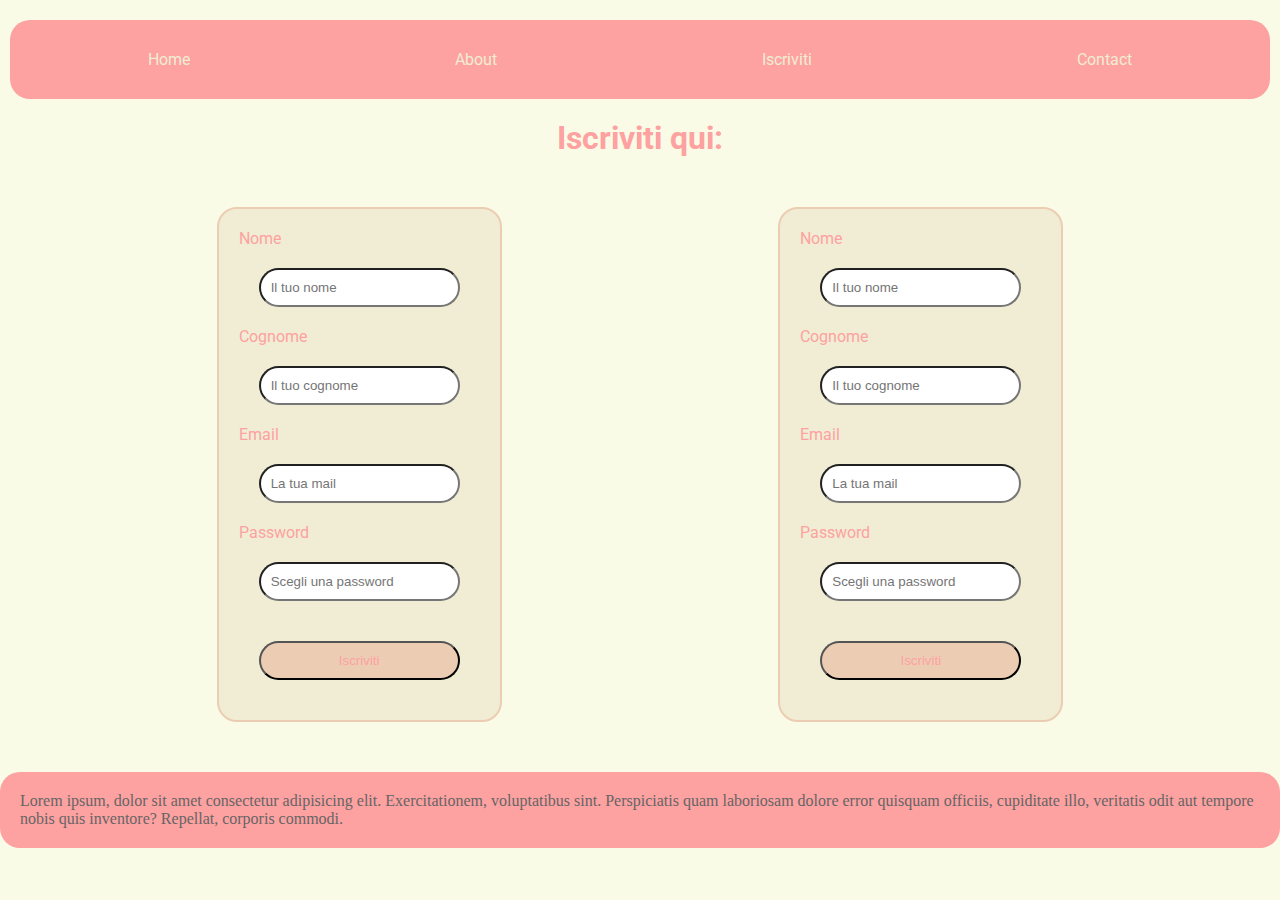
<file: 19-05-2023/index.html>
<!DOCTYPE html>
<html lang="en">
  <head>
    <meta charset="UTF-8" />
    <meta http-equiv="X-UA-Compatible" content="IE=edge" />
    <meta name="viewport" content="width=device-width, initial-scale=1.0" />
    <link rel="stylesheet" href="style.css" />
    <title>Form</title>
  </head>
  <body>
    <nav class="navbar">
      <img class="hamb" src="menu.png" alt="hamburger menu" />

      <ul class="menu">
        <li>Home</li>
        <li>About</li>
        <li>Iscriviti</li>
        <li>Contact</li>
      </ul>
    </nav>
    <h1 class="titolo_1">Iscriviti qui:</h1>
    <div class="moduli">
      <form class="modulo">
        <label class="label_1" for="name">Nome</label>
        <input type="text" id="name" name="name" placeholder="Il tuo nome" />

        <label class="label_1" for="surname">Cognome</label>
        <input
          type="text"
          id="surname"
          name="surname"
          placeholder="Il tuo cognome"
        />

        <label class="label_1" for="email">Email</label>
        <input
          type="email"
          id="email"
          name="email"
          required
          placeholder="La tua mail"
        />

        <label class="label_1" for="password">Password</label>
        <input
          type="password"
          name="password"
          id="password"
          required
          placeholder="Scegli una password"
        />

        <input class="button_1" type="button" value="Iscriviti" />
      </form>
      <form class="modulo">
        <label class="label_1" for="name">Nome</label>
        <input type="text" id="name" name="name" placeholder="Il tuo nome" />

        <label class="label_1" for="surname">Cognome</label>
        <input
          type="text"
          id="surname"
          name="surname"
          placeholder="Il tuo cognome"
        />

        <label class="label_1" for="email">Email</label>
        <input
          type="email"
          id="email"
          name="email"
          required
          placeholder="La tua mail"
        />

        <label class="label_1" for="password">Password</label>
        <input
          type="password"
          name="password"
          id="password"
          required
          placeholder="Scegli una password"
        />

        <input class="button_1" type="button" value="Iscriviti" />
      </form>
    </div>

    <footer>
      <p class="finale">
        Lorem ipsum, dolor sit amet consectetur adipisicing elit.
        Exercitationem, voluptatibus sint. Perspiciatis quam laboriosam dolore
        error quisquam officiis, cupiditate illo, veritatis odit aut tempore
        nobis quis inventore? Repellat, corporis commodi.
      </p>
    </footer>
  </body>
</html>
</file>
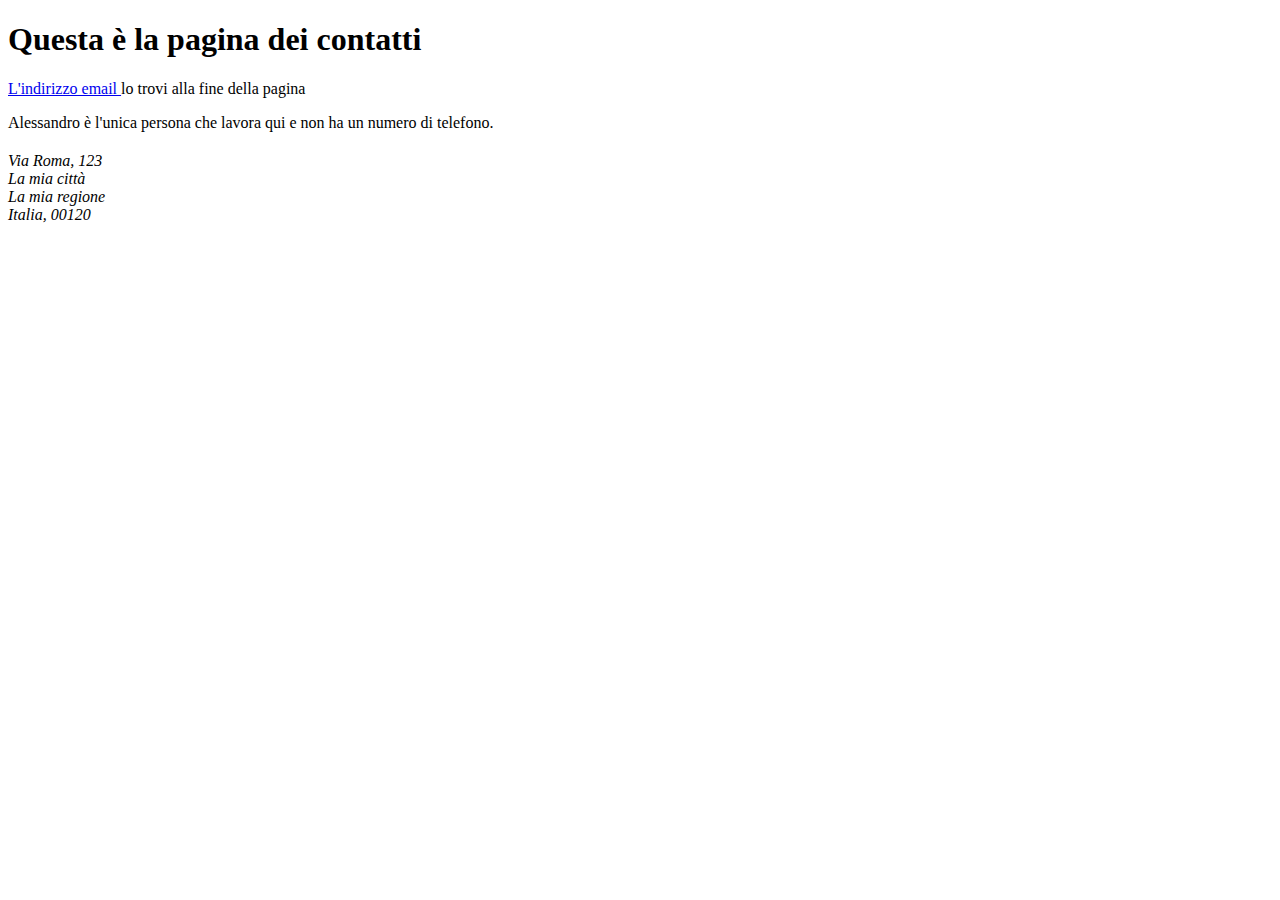
<file: 22-05-2023/contacts.html>
<!DOCTYPE html>
<html lang="it">
  <head>
    <meta charset="utf-8">
    <meta name="viewport" content="width=device-width">
    <title>Contatti</title>
  </head>

  <body>
    <h1>Questa è la pagina dei contatti</h1>

    <p><a href="#Mailing_address">L'indirizzo email </a>lo trovi alla fine della pagina</p>

    <p>Alessandro è l'unica persona che lavora qui e non ha un numero di telefono.</p>

    <h2 id="Mailing_address"></h2>

    <address>Via Roma, 123<br>
    La mia città<br>
    La mia regione<br>
    Italia, 00120</address>
  </body>
</html>
</file>
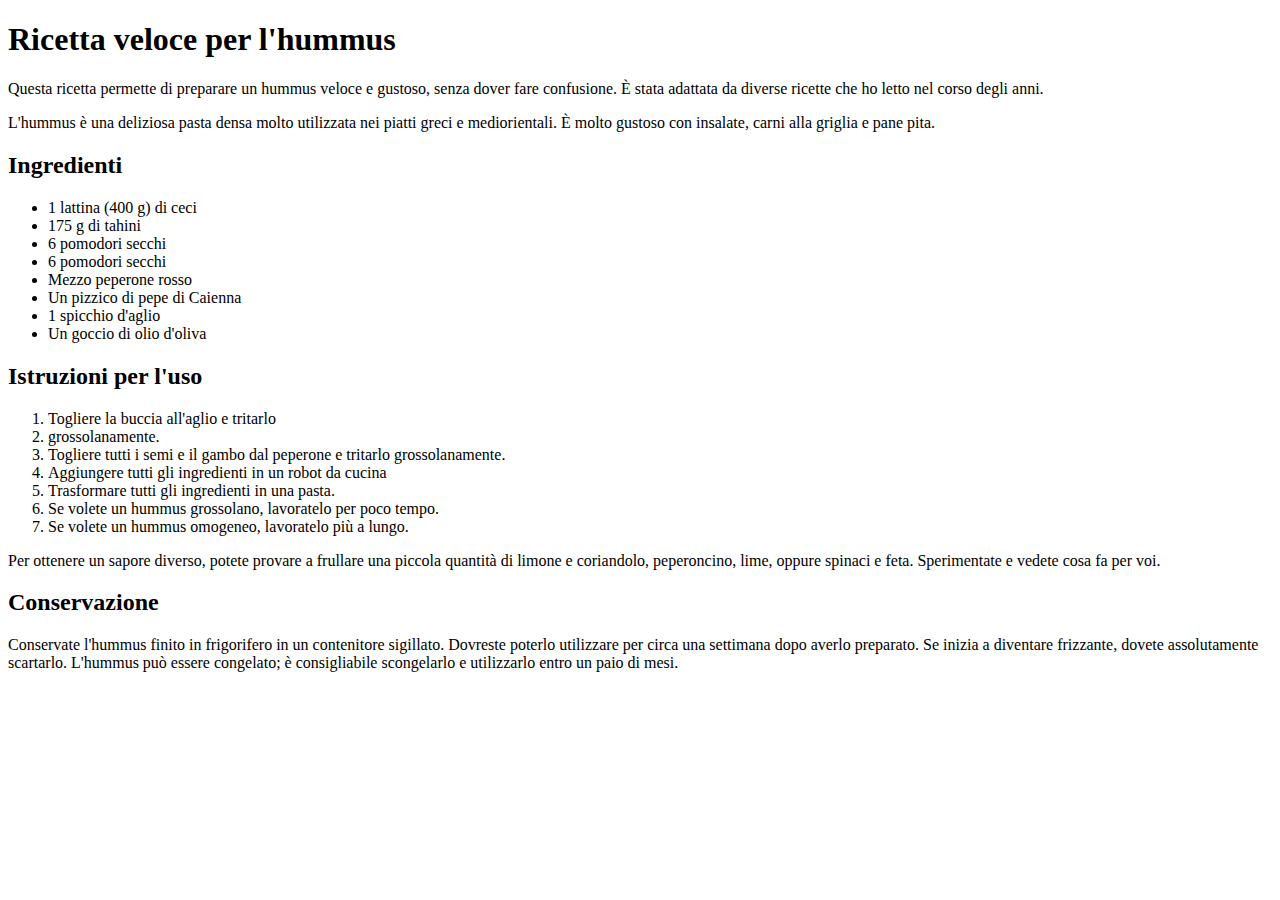
<file: 22-05-2023/text-start.html>
<!DOCTYPE html>
<html lang="it">
  <head>
    <meta charset="utf-8" />
    <meta name="viewport" content="width=device-width" />
    <title>Ricetta veloce per l'hummus</title>
  </head>
  <body>
    <h1>Ricetta veloce per l'hummus</h1>
    <p>
      Questa ricetta permette di preparare un hummus veloce e gustoso, senza
      dover fare confusione. È stata adattata da diverse ricette che ho letto
      nel corso degli anni.
    </p>
    <p>
      L'hummus è una deliziosa pasta densa molto utilizzata nei piatti greci e
      mediorientali. È molto gustoso con insalate, carni alla griglia e pane
      pita.
    </p>
    <h2>Ingredienti</h2>
    <ul>
      <li>1 lattina (400 g) di ceci</li>
      <li>175 g di tahini</li>
      <li>6 pomodori secchi</li>
      <li>6 pomodori secchi</li>
      <li>Mezzo peperone rosso</li>
      <li>Un pizzico di pepe di Caienna</li>
      <li>1 spicchio d'aglio</li>
      <li>Un goccio di olio d'oliva</li>
    </ul>
    <h2>Istruzioni per l'uso</h2>
    <ol>
      <li>Togliere la buccia all'aglio e tritarlo</li>
      <li>grossolanamente.</li>
      <li>
        Togliere tutti i semi e il gambo dal peperone e tritarlo
        grossolanamente.
      </li>
      <li>Aggiungere tutti gli ingredienti in un robot da cucina</li>
      <li>Trasformare tutti gli ingredienti in una pasta.</li>
      <li>Se volete un hummus grossolano, lavoratelo per poco tempo.</li>
      <li>Se volete un hummus omogeneo, lavoratelo più a lungo.</li>
    </ol>
    <p>
      Per ottenere un sapore diverso, potete provare a frullare una piccola
      quantità di limone e coriandolo, peperoncino, lime, oppure spinaci e feta.
      Sperimentate e vedete cosa fa per voi.
    </p>
    <h2>Conservazione</h2>
    <p>
      Conservate l'hummus finito in frigorifero in un contenitore sigillato.
      Dovreste poterlo utilizzare per circa una settimana dopo averlo preparato.
      Se inizia a diventare frizzante, dovete assolutamente scartarlo. L'hummus
      può essere congelato; è consigliabile scongelarlo e utilizzarlo entro un
      paio di mesi.
    </p>
  </body>
</html>
</file>
<file: 19-05-2023/style.css>
@import url('https://fonts.googleapis.com/css2?family=Roboto:ital,wght@0,700;1,400&display=swap');
*{
    margin: 0;
    padding: 0;
}
body{
    /* border: 2px solid red; */
    padding: 20px;
    background-color: #F9FBE7;
    display: flex;
    flex-direction: column;
    align-items: center;
    justify-content: center;
    /* height: 100vh; */
} 
.navbar {
   
padding: 10px;
background-color: #FEA1A1;
border-radius: 20px;
display: flex;
justify-content: space-evenly;
width: 100%;
/* position: fixed; */
top: 0;

}
.hamb {
    width: 30px;
    display: none;
}
.menu {
    
    display: flex;
    justify-content: space-around;
    gap: 50px;
    padding: 20px;
    width: 100%;
    list-style-type: none;
    font-family: 'Roboto', sans-serif;
    color: #F0EDD4;
}
.titolo_1 {
    margin-top: 20px;
    font-family: 'Roboto', sans-serif;
    color: #FEA1A1;
}

.moduli {
    display: flex;
    justify-content: space-evenly;
    gap: 80px;
    flex-wrap: wrap;
    width: 100%;

}


.modulo {
    margin-top: 50px;
    border: 2px solid #ECCDB4;
    background-color: #F0EDD4;
    border-radius: 20px;
    font-family: 'Roboto', sans-serif;
    padding: 20px;
    outline: none;
    display: flex;
    flex-direction: column;
    
}
input {
    border-radius: 20px;
    margin: 20px;
    padding: 10px;

}
.label_1 {
    color: #FEA1A1;
}

.button_1 {
    color: #FEA1A1;
    background-color: #ECCDB4;

}

.button_1:hover {
    background-color: rgb(182, 182, 182);
    cursor: pointer;
    transition: all 0,35;

}
footer {

    background-color: #FEA1A1;
    border-radius: 20px;
    margin-top: 50px;
    padding: 20px;
    width: 100%;
}
.finale {
    color: rgb(101, 101, 101);
}

@media screen and (max-width:1200px){

   
    
}


@media screen and (max-width:720px){

 .menu {
        display: none;
    }
    .hamb {
        display: flex;
    }


    
}
</file>
